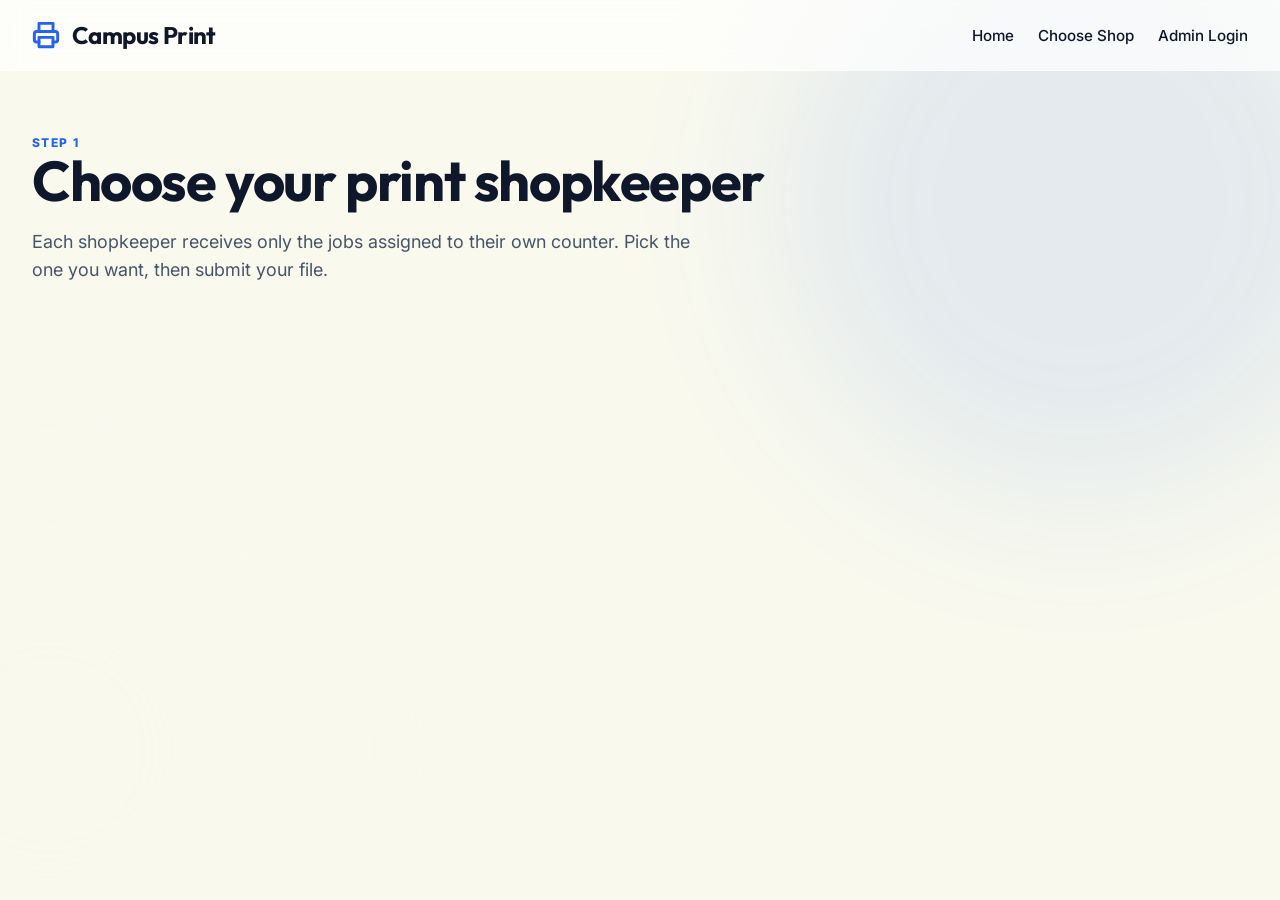
<file: choose-shop.html>
<!DOCTYPE html>
<html lang="en">
<head>
  <meta charset="UTF-8">
  <meta name="viewport" content="width=device-width, initial-scale=1.0">
  <title>Choose Shop - Campus Print</title>
  <link rel="stylesheet" href="style.css">
</head>
<body>
  <div class="bg-blobs">
    <div class="blob-1"></div>
    <div class="blob-2"></div>
  </div>

  <header class="animate-slide-up">
    <div class="brand">
      <svg xmlns="http://www.w3.org/2000/svg" width="28" height="28" viewBox="0 0 24 24" fill="none" stroke="currentColor" stroke-width="2.5" stroke-linecap="round" stroke-linejoin="round"><polyline points="6 9 6 2 18 2 18 9"></polyline><path d="M6 18H4a2 2 0 0 1-2-2v-5a2 2 0 0 1 2-2h16a2 2 0 0 1 2 2v5a2 2 0 0 1-2 2h-2"></path><rect x="6" y="14" width="12" height="8"></rect></svg>
      <a href="index.html">Campus Print</a>
    </div>
    <nav class="nav-links">
      <a href="index.html" class="nav-link">Home</a>
      <a href="choose-shop.html" class="nav-link">Choose Shop</a>
      <a href="shop-login.html" class="nav-link">Admin Login</a>
    </nav>
  </header>

  <main class="container">
    <section class="shop-selector-shell animate-slide-up delay-1">
      <p class="eyebrow">Step 1</p>
      <h1 class="selector-title">Choose your print shopkeeper</h1>
      <p class="subtitle selector-subtitle">Each shopkeeper receives only the jobs assigned to their own counter. Pick the one you want, then submit your file.</p>

      <div id="shopGrid" class="shop-grid"></div>
    </section>
  </main>

  <script type="module" src="choose-shop.js"></script>
</body>
</html>
</file>
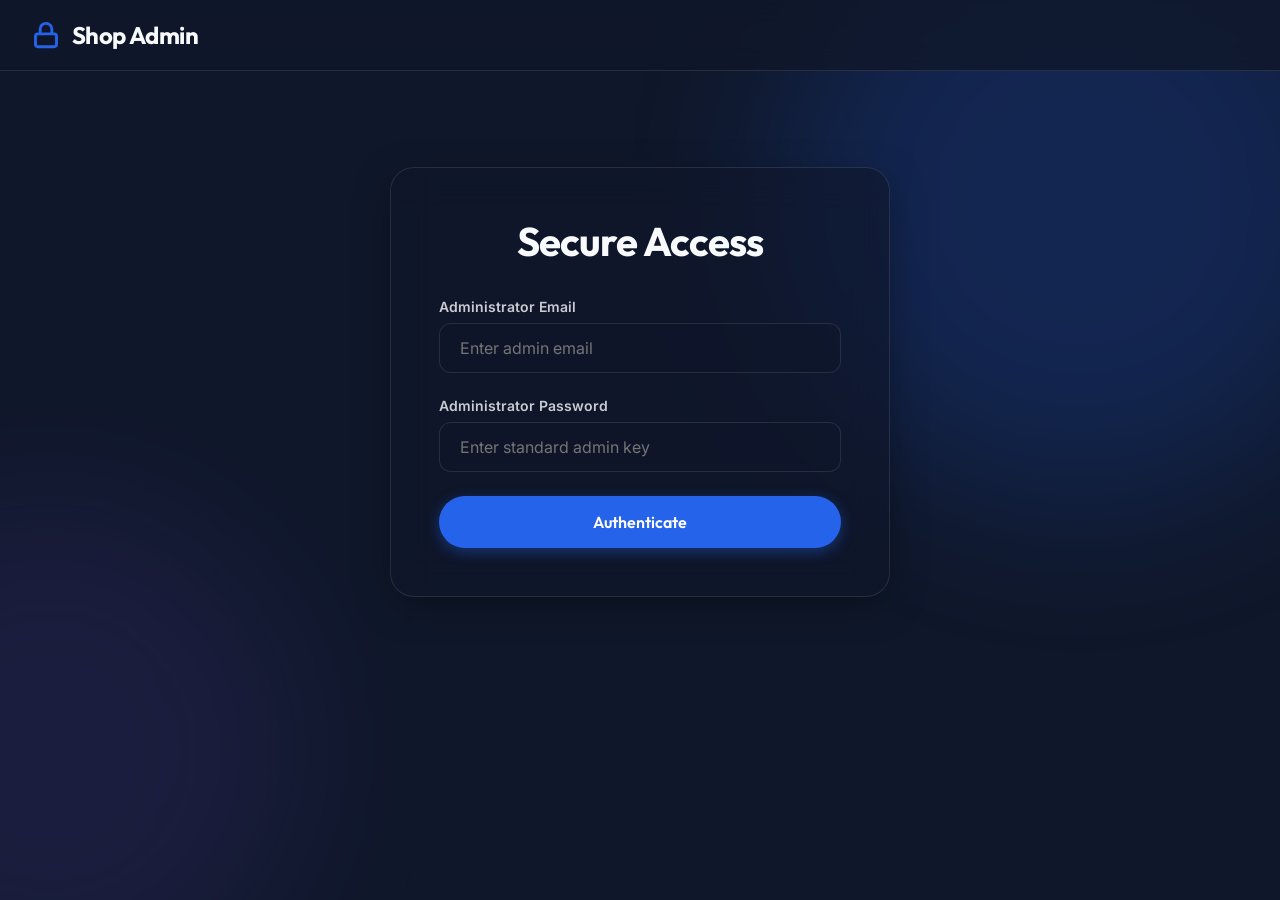
<file: shop-login.html>
<!DOCTYPE html>
<html lang="en">

<head>
  <meta charset="UTF-8">
  <meta name="viewport" content="width=device-width, initial-scale=1.0">
  <title>Admin Login - Campus Print</title>
  <link rel="stylesheet" href="style.css">
</head>

<body class="dark-theme">
  <!-- Dynamic BG -->
  <div class="bg-blobs">
    <div class="blob-1"></div>
    <div class="blob-2"></div>
  </div>

  <header class="header-dark animate-slide-up">
    <div class="brand">
      <svg xmlns="http://www.w3.org/2000/svg" width="28" height="28" viewBox="0 0 24 24" fill="none"
        stroke="currentColor" stroke-width="2.5" stroke-linecap="round" stroke-linejoin="round">
        <rect x="3" y="11" width="18" height="11" rx="2" ry="2"></rect>
        <path d="M7 11V7a5 5 0 0 1 10 0v4"></path>
      </svg>
      <a href="index.html">Shop Admin</a>
    </div>
  </header>

  <main class="container">
    <div id="loginCard" class="form-container glass-panel-dark animate-slide-up delay-1">
      <h2 style="text-align: center; margin-bottom: 2rem;">Secure Access</h2>

      <div id="alertBox" class="alert hidden" style="display: none;"></div>

      <form id="loginForm">
        <div class="form-group" style="margin-bottom: 1.5rem;">
          <label for="email">Administrator Email</label>
          <input type="email" id="email" required placeholder="Enter admin email">
        </div>

        <div class="form-group" style="margin-bottom: 1.5rem;">
          <label for="password">Administrator Password</label>
          <input type="password" id="password" required placeholder="Enter standard admin key">
        </div>

        <button type="submit" id="loginBtn" class="btn btn-primary" style="width: 100%; padding: 1rem;">
          <span id="btnText">Authenticate</span>
          <span id="btnLoader" class="spinner hidden" style="margin-left: 8px;"></span>
        </button>
      </form>
    </div>
  </main>

  <script type="module" src="shop-login.js"></script>
</body>

</html>
</file>
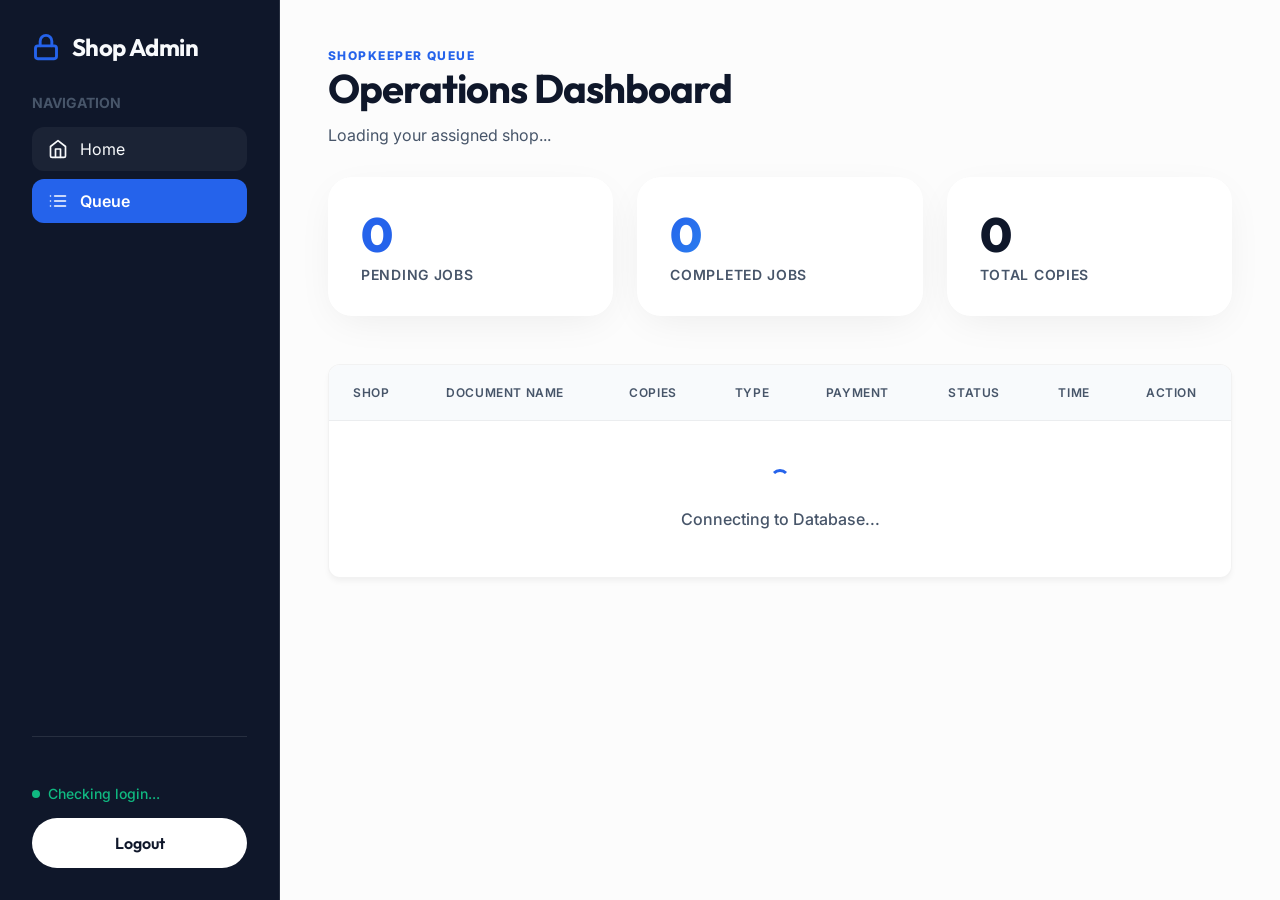
<file: shopkeeper.html>
<!DOCTYPE html>
<html lang="en">
<head>
  <meta charset="UTF-8">
  <meta name="viewport" content="width=device-width, initial-scale=1.0">
  <title>Shop Dashboard - Campus Print</title>
  <link rel="stylesheet" href="style.css">
</head>
<body class="dashboard-layout">
  
  <aside class="sidebar animate-slide-up">
    <div class="brand" style="margin-bottom: 2rem;">
      <svg xmlns="http://www.w3.org/2000/svg" width="28" height="28" viewBox="0 0 24 24" fill="none" stroke="currentColor" stroke-width="2.5" stroke-linecap="round" stroke-linejoin="round" style="color: var(--primary);"><rect x="3" y="11" width="18" height="11" rx="2" ry="2"></rect><path d="M7 11V7a5 5 0 0 1 10 0v4"></path></svg>
      <span>Shop Admin</span>
    </div>

    <div style="flex-grow: 1;">
      <p style="font-size: 0.875rem; color: var(--text-muted-dark); text-transform: uppercase; font-weight: 700; margin-bottom: 1rem;">Navigation</p>
      <a href="index.html" style="display: flex; align-items: center; gap: 0.75rem; color: var(--text-light); text-decoration: none; padding: 0.75rem 1rem; border-radius: var(--radius-sm); background: rgba(255,255,255,0.05); margin-bottom: 0.5rem;">
        <svg xmlns="http://www.w3.org/2000/svg" width="20" height="20" viewBox="0 0 24 24" fill="none" stroke="currentColor" stroke-width="2" stroke-linecap="round" stroke-linejoin="round"><path d="M3 9l9-7 9 7v11a2 2 0 0 1-2 2H5a2 2 0 0 1-2-2z"></path><polyline points="9 22 9 12 15 12 15 22"></polyline></svg>
        Home
      </a>
      <a href="#" style="display: flex; align-items: center; gap: 0.75rem; color: white; text-decoration: none; padding: 0.75rem 1rem; border-radius: var(--radius-sm); background: var(--primary); font-weight: 600;">
        <svg xmlns="http://www.w3.org/2000/svg" width="20" height="20" viewBox="0 0 24 24" fill="none" stroke="currentColor" stroke-width="2" stroke-linecap="round" stroke-linejoin="round"><line x1="8" y1="6" x2="21" y2="6"></line><line x1="8" y1="12" x2="21" y2="12"></line><line x1="8" y1="18" x2="21" y2="18"></line><line x1="3" y1="6" x2="3.01" y2="6"></line><line x1="3" y1="12" x2="3.01" y2="12"></line><line x1="3" y1="18" x2="3.01" y2="18"></line></svg>
        Queue
      </a>
    </div>

    <div style="margin-top: auto; padding-top: 2rem; border-top: 1px solid var(--glass-border-dark);">
      <div id="managedShops" class="managed-shops-list"></div>
      <div id="authStatus" style="color: var(--success); font-size: 0.875rem; font-weight: 500; margin-bottom: 1rem; display: flex; align-items: center; gap: 0.5rem;">
        <div style="width: 8px; height: 8px; border-radius: 50%; background: var(--success);"></div> Checking login...
      </div>
      <button id="logoutBtn" class="btn btn-secondary" style="width: 100%; border: 1px solid rgba(255,255,255,0.2);">Logout</button>
    </div>
  </aside>

  <main class="main-content">
    <div class="animate-slide-up delay-1">
      <div class="dashboard-heading">
        <div>
          <p class="eyebrow">Shopkeeper Queue</p>
          <h2 style="margin-bottom: 0.75rem; color: var(--text-dark);">Operations Dashboard</h2>
          <p id="dashboardScope" class="dashboard-scope">Loading your assigned shop...</p>
        </div>
      </div>
      
      <!-- Dashboard Stats Widget -->
      <div class="stats-grid">
        <div class="glass-panel stat-card" style="background: white;">
          <div class="stat-value" id="statPending">0</div>
          <div class="stat-label">Pending Jobs</div>
        </div>
        <div class="glass-panel stat-card" style="background: white;">
          <div class="stat-value text-gradient" id="statPrinted">0</div>
          <div class="stat-label">Completed Jobs</div>
        </div>
        <div class="glass-panel stat-card" style="background: white;">
          <div class="stat-value" id="statTotalItems" style="color: var(--text-dark);">0</div>
          <div class="stat-label">Total Copies</div>
        </div>
      </div>

      <!-- Data Table -->
      <div class="table-wrapper glass-panel animate-slide-up delay-2" style="background: white;">
        <table id="jobsTable">
          <thead>
            <tr>
              <th>Shop</th>
              <th>Document Name</th>
              <th>Copies</th>
              <th>Type</th>
              <th>Payment</th>
              <th>Status</th>
              <th>Time</th>
              <th>Action</th>
            </tr>
          </thead>
          <tbody id="jobsTableBody">
            <tr>
              <td colspan="8" style="text-align: center; padding: 3rem; color: var(--text-muted-dark); font-weight: 500;">
                <div class="spinner" style="border-top-color: var(--primary); margin-bottom: 1rem;"></div>
                <div>Connecting to Database...</div>
              </td>
            </tr>
          </tbody>
        </table>
      </div>
    </div>
  </main>

  <script type="module" src="shopkeeper.js"></script>
</body>
</html>
</file>
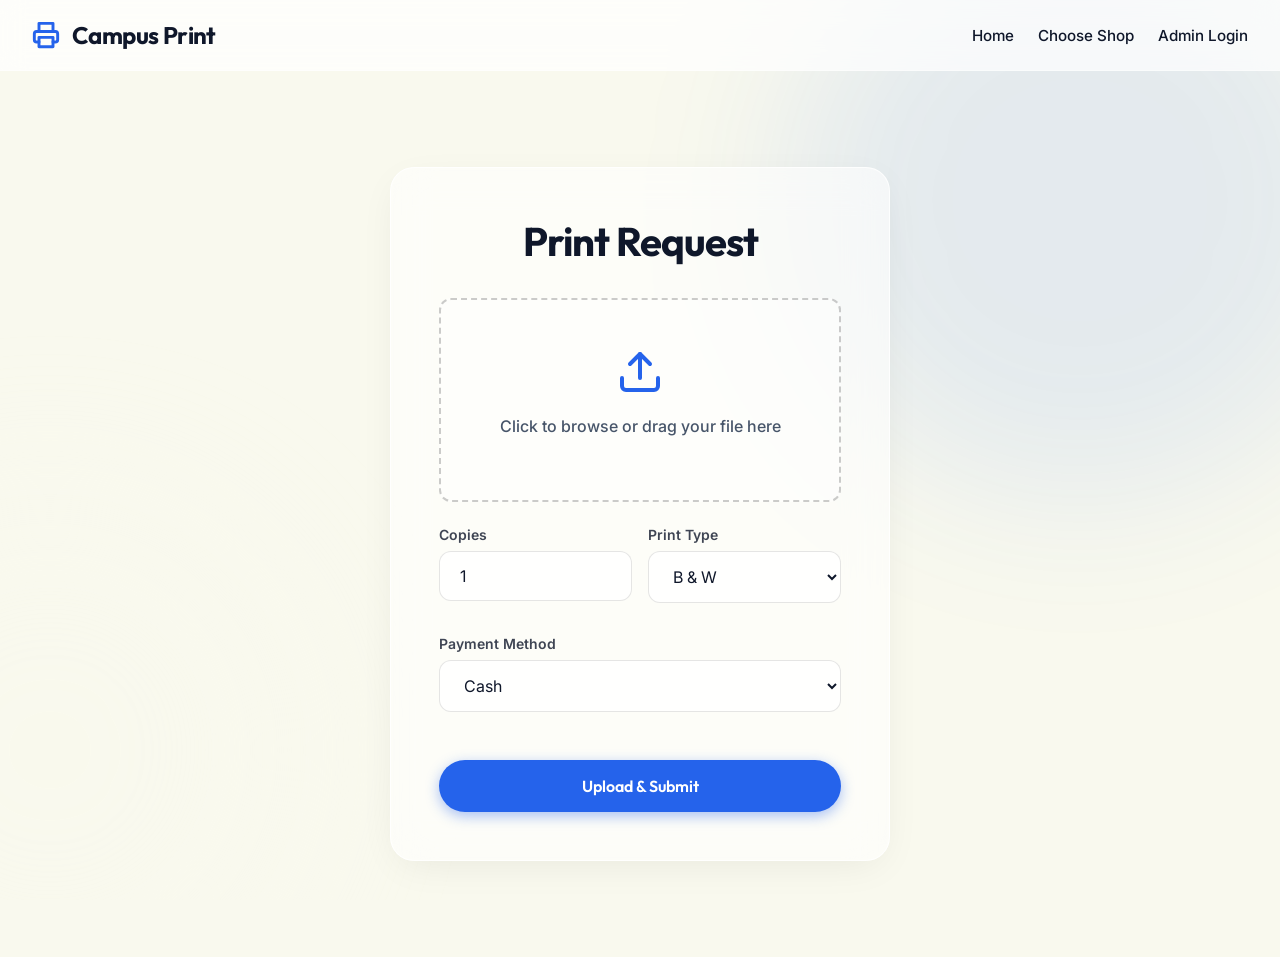
<file: user.html>
<!DOCTYPE html>
<html lang="en">
<head>
  <meta charset="UTF-8">
  <meta name="viewport" content="width=device-width, initial-scale=1.0">
  <title>Campus Print - Submit Job</title>
  <link rel="stylesheet" href="style.css">
</head>
<body>
  <div class="bg-blobs">
    <div class="blob-1"></div>
    <div class="blob-2"></div>
  </div>

  <header class="animate-slide-up">
    <div class="brand">
      <svg xmlns="http://www.w3.org/2000/svg" width="28" height="28" viewBox="0 0 24 24" fill="none" stroke="currentColor" stroke-width="2.5" stroke-linecap="round" stroke-linejoin="round"><polyline points="6 9 6 2 18 2 18 9"></polyline><path d="M6 18H4a2 2 0 0 1-2-2v-5a2 2 0 0 1 2-2h16a2 2 0 0 1 2 2v5a2 2 0 0 1-2 2h-2"></path><rect x="6" y="14" width="12" height="8"></rect></svg>
      <a href="index.html">Campus Print</a>
    </div>
    <nav class="nav-links">
      <a href="index.html" class="nav-link">Home</a>
      <a href="choose-shop.html" class="nav-link">Choose Shop</a>
      <a href="shop-login.html" class="nav-link">Admin Login</a>
    </nav>
  </header>

  <main class="container">
    <div class="form-container glass-panel animate-slide-up delay-1">
      <h2 style="text-align: center; margin-bottom: 2rem;">Print Request</h2>
      
      <div id="alertBox" class="alert hidden"></div>
      <div id="selectedShopBanner" class="selected-shop-banner hidden"></div>

      <form id="printForm">
        <div class="form-group">
          <div class="file-upload-zone" id="dropZone">
            <svg xmlns="http://www.w3.org/2000/svg" viewBox="0 0 24 24" fill="none" stroke="currentColor" stroke-width="2" stroke-linecap="round" stroke-linejoin="round"><path d="M21 15v4a2 2 0 0 1-2 2H5a2 2 0 0 1-2-2v-4"></path><polyline points="17 8 12 3 7 8"></polyline><line x1="12" y1="3" x2="12" y2="15"></line></svg>
            <p style="color: var(--text-muted-dark); font-size: 1rem; font-weight: 500;">Click to browse or drag your file here</p>
            <input type="file" id="fileDoc" required accept=".pdf,.doc,.docx,.png,.jpg,.jpeg">
            <div id="fileNameDisplay" class="file-name"></div>
          </div>
        </div>

        <div style="display: grid; grid-template-columns: 1fr 1fr; gap: 1rem;">
          <div class="form-group">
            <label for="copies">Copies</label>
            <input type="number" id="copies" min="1" value="1" required>
          </div>

          <div class="form-group">
            <label for="printType">Print Type</label>
            <select id="printType" required>
              <option value="Black & White">B & W</option>
              <option value="Color">Color</option>
              <option value="Negative">Negative</option>
            </select>
          </div>
        </div>

        <div class="form-group" style="margin-top: 0.5rem;">
          <label for="paymentMethod">Payment Method</label>
          <select id="paymentMethod" required>
            <option value="Cash">Cash</option>
            <option value="UPI">UPI</option>
          </select>
        </div>

        <button type="submit" id="submitBtn" class="btn btn-primary" style="width: 100%; margin-top: 1.5rem; padding: 1rem;">
          <span id="btnText">Upload & Submit</span>
          <span id="btnLoader" class="spinner hidden" style="margin-left: 8px;"></span>
        </button>
      </form>
    </div>
  </main>
  
  <script type="module" src="user.js"></script>
</body>
</html>
</file>
<file: style.css>
@import url('https://fonts.googleapis.com/css2?family=Inter:wght@300;400;500;600;700;800&family=Outfit:wght@400;600;700;800&display=swap');

:root {
  /* Colors */
  --primary: #2563eb;
  --primary-hover: #1d4ed8;
  --primary-light: #eff6ff;

  --bg-light: #fcfcfc;
  --bg-cream: #f9f9ee;
  /* Soft Cream */
  --bg-dark: #0f172a;

  --text-dark: #0f172a;
  --text-muted-dark: #475569;

  --text-light: #f8fafc;
  --text-muted-light: #94a3b8;

  /* Glass and Borders */
  --glass-bg-light: rgba(255, 255, 255, 0.6);
  --glass-border-light: rgba(255, 255, 255, 0.8);
  --glass-bg-dark: rgba(15, 23, 42, 0.6);
  --glass-border-dark: rgba(255, 255, 255, 0.1);

  --card-shadow: 0 10px 40px -10px rgba(0, 0, 0, 0.08);
  --card-shadow-dark: 0 10px 40px -10px rgba(0, 0, 0, 0.5);

  --success: #10b981;
  --danger: #ef4444;
  --warning: #f59e0b;

  --radius: 24px;
  --radius-sm: 12px;
  --transition: all 0.4s cubic-bezier(0.16, 1, 0.3, 1);
}

* {
  box-sizing: border-box;
  margin: 0;
  padding: 0;
}

body {
  font-family: 'Inter', sans-serif;
  background: var(--bg-cream);
  color: var(--text-dark);
  min-height: 100vh;
  display: flex;
  flex-direction: column;
  overflow-x: hidden;
}

body.dark-theme {
  background: var(--bg-dark);
  color: var(--text-light);
}

/* Background Gradients */
.bg-blobs {
  position: fixed;
  top: 0;
  left: 0;
  right: 0;
  bottom: 0;
  z-index: -1;
  overflow: hidden;
  background: var(--bg-cream);
}

body.dark-theme .bg-blobs {
  background: var(--bg-dark);
}

.blob-1,
.blob-2 {
  position: absolute;
  filter: blur(80px);
  opacity: 0.5;
  border-radius: 50%;
  animation: float 20s infinite alternate;
}

.blob-1 {
  width: 600px;
  height: 600px;
  background: rgba(37, 99, 235, 0.2);
  top: -100px;
  right: -100px;
}

body.dark-theme .blob-1 {
  background: rgba(37, 99, 235, 0.4);
}

.blob-2 {
  width: 500px;
  height: 500px;
  background: rgba(249, 249, 238, 0.8);
  bottom: -100px;
  left: -200px;
  animation-delay: -10s;
}

body.dark-theme .blob-2 {
  background: rgba(139, 92, 246, 0.2);
}

/* Animated Utilities */
@keyframes float {
  0% {
    transform: translate(0, 0) scale(1);
  }

  50% {
    transform: translate(-25px, 25px) scale(1);
  }

  100% {
    transform: translate(25px, -25px) scale(1);
  }
}

@keyframes slideUpFade {
  from {
    opacity: 0;
    transform: translateY(30px) scale(0.98);
  }

  to {
    opacity: 1;
    transform: translateY(0) scale(1);
  }
}

.animate-slide-up {
  opacity: 0;
  animation: slideUpFade 0.8s cubic-bezier(0.16, 1, 0.3, 1) forwards;
}

.delay-1 {
  animation-delay: 0.1s;
}

.delay-2 {
  animation-delay: 0.2s;
}

.delay-3 {
  animation-delay: 0.3s;
}

.delay-4 {
  animation-delay: 0.4s;
}

/* Typography */
h1,
h2,
h3,
h4,
.brand {
  font-family: 'Outfit', sans-serif;
  font-weight: 700;
  letter-spacing: -0.025em;
}

h1 {
  font-size: 3.5rem;
  line-height: 1.1;
  margin-bottom: 1.5rem;
}

h2 {
  font-size: 2.5rem;
  margin-bottom: 1.5rem;
}

.text-gradient {
  background: linear-gradient(135deg, var(--primary), #38bdf8);
  -webkit-background-clip: text;
  -webkit-text-fill-color: transparent;
}

p.subtitle {
  color: var(--text-muted-dark);
  font-size: 1.125rem;
  line-height: 1.6;
  margin-bottom: 2rem;
}

body.dark-theme p.subtitle {
  color: var(--text-muted-light);
}

/* Container */
.container {
  width: 100%;
  max-width: 1280px;
  margin: 0 auto;
  padding: 2rem;
  position: relative;
  z-index: 10;
}

/* Glassmorphism Classes */
.glass-panel {
  background: var(--glass-bg-light);
  backdrop-filter: blur(20px);
  -webkit-backdrop-filter: blur(20px);
  border: 1px solid var(--glass-border-light);
  box-shadow: var(--card-shadow);
  border-radius: var(--radius);
}

body.dark-theme .glass-panel {
  background: var(--glass-bg-dark);
  border: 1px solid var(--glass-border-dark);
  box-shadow: var(--card-shadow-dark);
}

.glass-panel-dark {
  background: var(--glass-bg-dark);
  backdrop-filter: blur(20px);
  -webkit-backdrop-filter: blur(20px);
  border: 1px solid var(--glass-border-dark);
  box-shadow: var(--card-shadow-dark);
  border-radius: var(--radius);
  color: var(--text-light);
  /* Enforce dark theme content inside */
}

/* Header Navbar */
header {
  padding: 1.25rem 2rem;
  display: flex;
  justify-content: space-between;
  align-items: center;
  position: sticky;
  top: 0;
  z-index: 50;
  background: rgba(255, 255, 255, 0.7);
  backdrop-filter: blur(12px);
  border-bottom: 1px solid rgba(255, 255, 255, 0.4);
}

body.dark-theme header {
  background: rgba(15, 23, 42, 0.7);
  border-bottom: 1px solid rgba(255, 255, 255, 0.05);
}

.header-dark {
  background: rgba(15, 23, 42, 0.8) !important;
  backdrop-filter: blur(12px);
  border-bottom: 1px solid var(--glass-border-dark) !important;
  color: var(--text-light);
}

.brand {
  font-size: 1.5rem;
  display: flex;
  align-items: center;
  gap: 0.75rem;
  color: inherit;
  text-decoration: none;
}

.brand a {
  color: inherit;
  text-decoration: none;
}

.brand svg {
  color: var(--primary);
}

/* Buttons */
.btn {
  display: inline-flex;
  align-items: center;
  justify-content: center;
  padding: 0.875rem 1.75rem;
  font-size: 1rem;
  font-weight: 600;
  border-radius: 99px;
  border: none;
  cursor: pointer;
  transition: var(--transition);
  text-decoration: none;
  font-family: 'Outfit', sans-serif;
  gap: 0.5rem;
}

.btn-primary {
  background: var(--primary);
  color: white;
  box-shadow: 0 4px 14px 0 rgba(37, 99, 235, 0.4);
}

.btn-primary:hover {
  background: var(--primary-hover);
  transform: translateY(-2px);
  box-shadow: 0 6px 20px rgba(37, 99, 235, 0.3);
}

.btn-secondary {
  background: white;
  color: var(--text-dark);
  border: 1px solid rgba(0, 0, 0, 0.1);
}

body.dark-theme .btn-secondary,
.glass-panel-dark .btn-secondary {
  background: rgba(255, 255, 255, 0.05);
  color: white;
  border: 1px solid rgba(255, 255, 255, 0.1);
}

.btn-secondary:hover {
  background: rgba(0, 0, 0, 0.02);
  transform: translateY(-2px);
}

body.dark-theme .btn-secondary:hover,
.glass-panel-dark .btn-secondary:hover {
  background: rgba(255, 255, 255, 0.1);
}

/* Landing Layout */
.hero-grid {
  display: grid;
  grid-template-columns: 1fr 1fr;
  gap: 4rem;
  min-height: calc(100vh - 150px);
  align-items: center;
}

@media (max-width: 992px) {
  .hero-grid {
    grid-template-columns: 1fr;
    text-align: center;
  }
}

.hero-image {
  width: 100%;
  max-width: 600px;
  border-radius: var(--radius);
  box-shadow: 0 25px 50px -12px rgba(0, 0, 0, 0.25);
  animation: float 10s infinite ease-in-out alternate;
}

.features-grid {
  display: grid;
  grid-template-columns: 1fr 1fr;
  gap: 1.5rem;
  margin-top: 2rem;
}

@media (max-width: 480px) {
  .features-grid {
    grid-template-columns: 1fr;
  }
}

.feature-card {
  padding: 2rem;
  text-decoration: none;
  color: inherit;
  transition: transform 0.4s cubic-bezier(0.16, 1, 0.3, 1), box-shadow 0.4s;
  display: flex;
  flex-direction: column;
  align-items: flex-start;
  gap: 1rem;
}

@media (max-width: 992px) {
  .feature-card {
    align-items: center;
    text-align: center;
  }
}

.feature-card:hover {
  transform: translateY(-8px);
  box-shadow: 0 20px 40px -10px rgba(37, 99, 235, 0.15);
  border-color: rgba(37, 99, 235, 0.5);
}

.feature-card svg {
  width: 40px;
  height: 40px;
  color: var(--primary);
  background: var(--primary-light);
  padding: 8px;
  border-radius: 12px;
}

body.dark-theme .feature-card svg,
.glass-panel-dark .feature-card svg {
  background: rgba(37, 99, 235, 0.2);
}

.feature-card h3 {
  margin: 0;
  font-size: 1.25rem;
}

/* Forms */
.form-container {
  max-width: 500px;
  margin: 4rem auto;
  padding: 3rem;
}

.form-group {
  margin-bottom: 1.5rem;
}

label {
  display: block;
  font-size: 0.875rem;
  font-weight: 600;
  color: inherit;
  margin-bottom: 0.5rem;
  opacity: 0.8;
}

input[type="text"],
input[type="email"],
input[type="password"],
input[type="number"],
select {
  width: 100%;
  padding: 0.875rem 1.25rem;
  background: rgba(255, 255, 255, 0.8);
  border: 1px solid rgba(0, 0, 0, 0.1);
  border-radius: var(--radius-sm);
  color: var(--text-dark);
  font-family: inherit;
  font-size: 1rem;
  transition: var(--transition);
}

body.dark-theme input,
body.dark-theme select,
.glass-panel-dark input,
.glass-panel-dark select {
  background: rgba(15, 23, 42, 0.6);
  border-color: rgba(255, 255, 255, 0.1);
  color: var(--text-light);
}

input:focus,
select:focus {
  outline: none;
  border-color: var(--primary);
  box-shadow: 0 0 0 4px rgba(37, 99, 235, 0.15);
}

/* File Upload */
.file-upload-zone {
  border: 2px dashed rgba(0, 0, 0, 0.2);
  border-radius: var(--radius-sm);
  padding: 3rem 2rem;
  text-align: center;
  cursor: pointer;
  transition: var(--transition);
  background: rgba(255, 255, 255, 0.4);
  position: relative;
  overflow: hidden;
}

body.dark-theme .file-upload-zone,
.glass-panel-dark .file-upload-zone {
  border-color: rgba(255, 255, 255, 0.2);
  background: rgba(0, 0, 0, 0.2);
}

.file-upload-zone::before {
  content: '';
  position: absolute;
  top: 50%;
  left: 50%;
  width: 0;
  height: 0;
  background: var(--primary-light);
  border-radius: 50%;
  transform: translate(-50%, -50%);
  transition: width 0.5s, height 0.5s;
  z-index: 0;
  opacity: 0;
}

body.dark-theme .file-upload-zone::before,
.glass-panel-dark .file-upload-zone::before {
  background: rgba(37, 99, 235, 0.1);
}

.file-upload-zone:hover {
  border-color: var(--primary);
}

.file-upload-zone:hover::before {
  width: 300%;
  height: 300%;
  opacity: 1;
}

.file-upload-zone>* {
  position: relative;
  z-index: 1;
}

.file-upload-zone input[type="file"] {
  display: none;
}

.file-upload-zone svg {
  width: 48px;
  height: 48px;
  color: var(--primary);
  margin-bottom: 1rem;
}

.file-name {
  margin-top: 1rem;
  font-size: 0.875rem;
  color: var(--primary);
  font-weight: 600;
}

.selected-shop-banner {
  display: grid;
  gap: 0.35rem;
  padding: 1rem 1.25rem;
  margin-bottom: 1.5rem;
  border-radius: var(--radius-sm);
  background: rgba(37, 99, 235, 0.1);
  border: 1px solid rgba(37, 99, 235, 0.18);
}

.selected-shop-banner a {
  color: var(--primary);
  text-decoration: none;
  font-weight: 600;
}

.selected-shop-banner-error {
  background: rgba(239, 68, 68, 0.08);
  border-color: rgba(239, 68, 68, 0.2);
}

.selected-shop-label,
.eyebrow {
  color: var(--primary);
  text-transform: uppercase;
  letter-spacing: 0.12em;
  font-size: 0.75rem;
  font-weight: 800;
}

.shop-selector-shell {
  padding: 2rem 0 4rem;
}

.selector-title {
  max-width: 780px;
  margin-bottom: 1rem;
}

.selector-subtitle {
  max-width: 680px;
}

.shop-grid {
  display: grid;
  grid-template-columns: repeat(auto-fit, minmax(260px, 1fr));
  gap: 1.5rem;
  margin-top: 2.5rem;
}

.shop-card {
  padding: 1.75rem;
  display: grid;
  gap: 1rem;
}

.shop-card-empty {
  justify-items: center;
  text-align: center;
  min-height: 220px;
  align-content: center;
}

.shop-card p {
  color: var(--text-muted-dark);
  line-height: 1.6;
}

.shop-card-top,
.shop-card-footer {
  display: flex;
  align-items: center;
  justify-content: space-between;
  gap: 1rem;
  flex-wrap: wrap;
}

.shop-location,
.shopkeeper-chip,
.managed-shop-chip,
.table-shop-pill {
  padding: 0.4rem 0.8rem;
  border-radius: 999px;
  font-size: 0.8rem;
  font-weight: 600;
}

.shop-location {
  background: rgba(15, 23, 42, 0.06);
  color: var(--text-muted-dark);
}

.shopkeeper-chip,
.managed-shop-chip,
.table-shop-pill {
  background: rgba(37, 99, 235, 0.1);
  color: var(--primary);
}

.managed-shops-list {
  display: flex;
  flex-wrap: wrap;
  gap: 0.5rem;
  margin-bottom: 1rem;
}

.managed-shop-chip {
  background: rgba(255, 255, 255, 0.08);
  color: var(--text-light);
}

.managed-shop-chip-muted {
  color: var(--text-muted-light);
  background: rgba(255, 255, 255, 0.04);
}

.table-shop-pill {
  display: inline-flex;
}

.dashboard-heading {
  display: flex;
  justify-content: space-between;
  gap: 1rem;
  align-items: end;
  margin-bottom: 2rem;
}

.dashboard-scope {
  color: var(--text-muted-dark);
  max-width: 680px;
}

.shop-accent {
  width: 12px;
  height: 12px;
  border-radius: 50%;
  display: inline-block;
}

.shop-accent-blue {
  background: #2563eb;
}

.shop-accent-gold {
  background: #f59e0b;
}

.shop-accent-emerald {
  background: #10b981;
}

body.dark-theme .selected-shop-banner {
  background: rgba(37, 99, 235, 0.14);
}

body.dark-theme .selected-shop-banner-error {
  background: rgba(239, 68, 68, 0.12);
}

@media (max-width: 768px) {
  .dashboard-heading {
    align-items: start;
  }
}

/* Dashboard UI */
.dashboard-layout {
  display: grid;
  grid-template-columns: 280px 1fr;
  min-height: 100vh;
}

@media (max-width: 900px) {
  .dashboard-layout {
    grid-template-columns: 1fr;
  }

  .sidebar {
    display: none;
  }

  /* Simplified for now */
}

/* Ensure the sidebar matches the dark theme aesthetic requested */
.sidebar {
  background: var(--bg-dark);
  color: var(--text-light);
  padding: 2rem;
  border-right: 1px solid var(--glass-border-dark);
  display: flex;
  flex-direction: column;
}

.main-content {
  padding: 3rem;
  background: var(--bg-light);
  /* very bright content area for contrast */
}

.stats-grid {
  display: grid;
  grid-template-columns: repeat(auto-fit, minmax(220px, 1fr));
  gap: 1.5rem;
  margin-bottom: 3rem;
}

.stat-card {
  padding: 2rem;
  display: flex;
  flex-direction: column;
  justify-content: center;
}

.stat-value {
  font-size: 3rem;
  line-height: 1;
  font-family: 'Outfit', sans-serif;
  font-weight: 800;
  margin-bottom: 0.5rem;
  color: var(--primary);
}

.stat-label {
  color: var(--text-muted-dark);
  font-size: 0.875rem;
  font-weight: 600;
  text-transform: uppercase;
  letter-spacing: 0.05em;
}

/* Table */
.table-wrapper {
  overflow-x: auto;
  border-radius: var(--radius-sm);
  background: white;
  box-shadow: 0 4px 6px -1px rgba(0, 0, 0, 0.05);
  border: 1px solid rgba(0, 0, 0, 0.05);
}

table {
  width: 100%;
  border-collapse: collapse;
  text-align: left;
}

th,
td {
  padding: 1.25rem 1.5rem;
  border-bottom: 1px solid rgba(0, 0, 0, 0.05);
}

th {
  background: #f8fafc;
  color: var(--text-muted-dark);
  font-weight: 600;
  text-transform: uppercase;
  font-size: 0.75rem;
  letter-spacing: 0.05em;
}

tr:last-child td {
  border-bottom: none;
}

tr:hover {
  background: #f1f5f9;
}

/* Badges */
.badge {
  padding: 0.35rem 0.875rem;
  border-radius: 99px;
  font-size: 0.75rem;
  font-weight: 700;
  display: inline-block;
}

.badge-pending {
  background: #fffbeb;
  color: #d97706;
}

.badge-printed {
  background: #ecfdf5;
  color: #059669;
}

/* Spinner & Alerts */
.spinner {
  display: inline-block;
  width: 20px;
  height: 20px;
  border: 3px solid rgba(255, 255, 255, 0.3);
  border-radius: 50%;
  border-top-color: white;
  animation: spin 1s ease-in-out infinite;
}

@keyframes spin {
  to {
    transform: rotate(360deg);
  }
}

.alert {
  padding: 1.25rem;
  border-radius: var(--radius-sm);
  margin-bottom: 1.5rem;
  display: none;
  font-weight: 500;
}

.alert-success {
  background: #ecfdf5;
  border: 1px solid var(--success);
  color: #065f46;
}

.alert-error {
  background: #fef2f2;
  border: 1px solid var(--danger);
  color: #991b1b;
}

.hidden {
  display: none !important;
}

/* Navigation and Footer */
.nav-links {
  display: flex;
  gap: 1.5rem;
  align-items: center;
}

.nav-link {
  color: var(--text-dark);
  text-decoration: none;
  font-weight: 500;
  transition: var(--transition);
  font-size: 0.95rem;
}

.nav-link:hover {
  color: var(--primary);
}

.modern-footer {
  margin-top: auto;
  padding: 2rem 1rem;
  text-align: center;
  border-top: 1px solid rgba(0, 0, 0, 0.05);
  background: rgba(255, 255, 255, 0.4);
  backdrop-filter: blur(10px);
  color: var(--text-muted-dark);
  font-size: 0.875rem;
  width: 100%;
}
</file>
